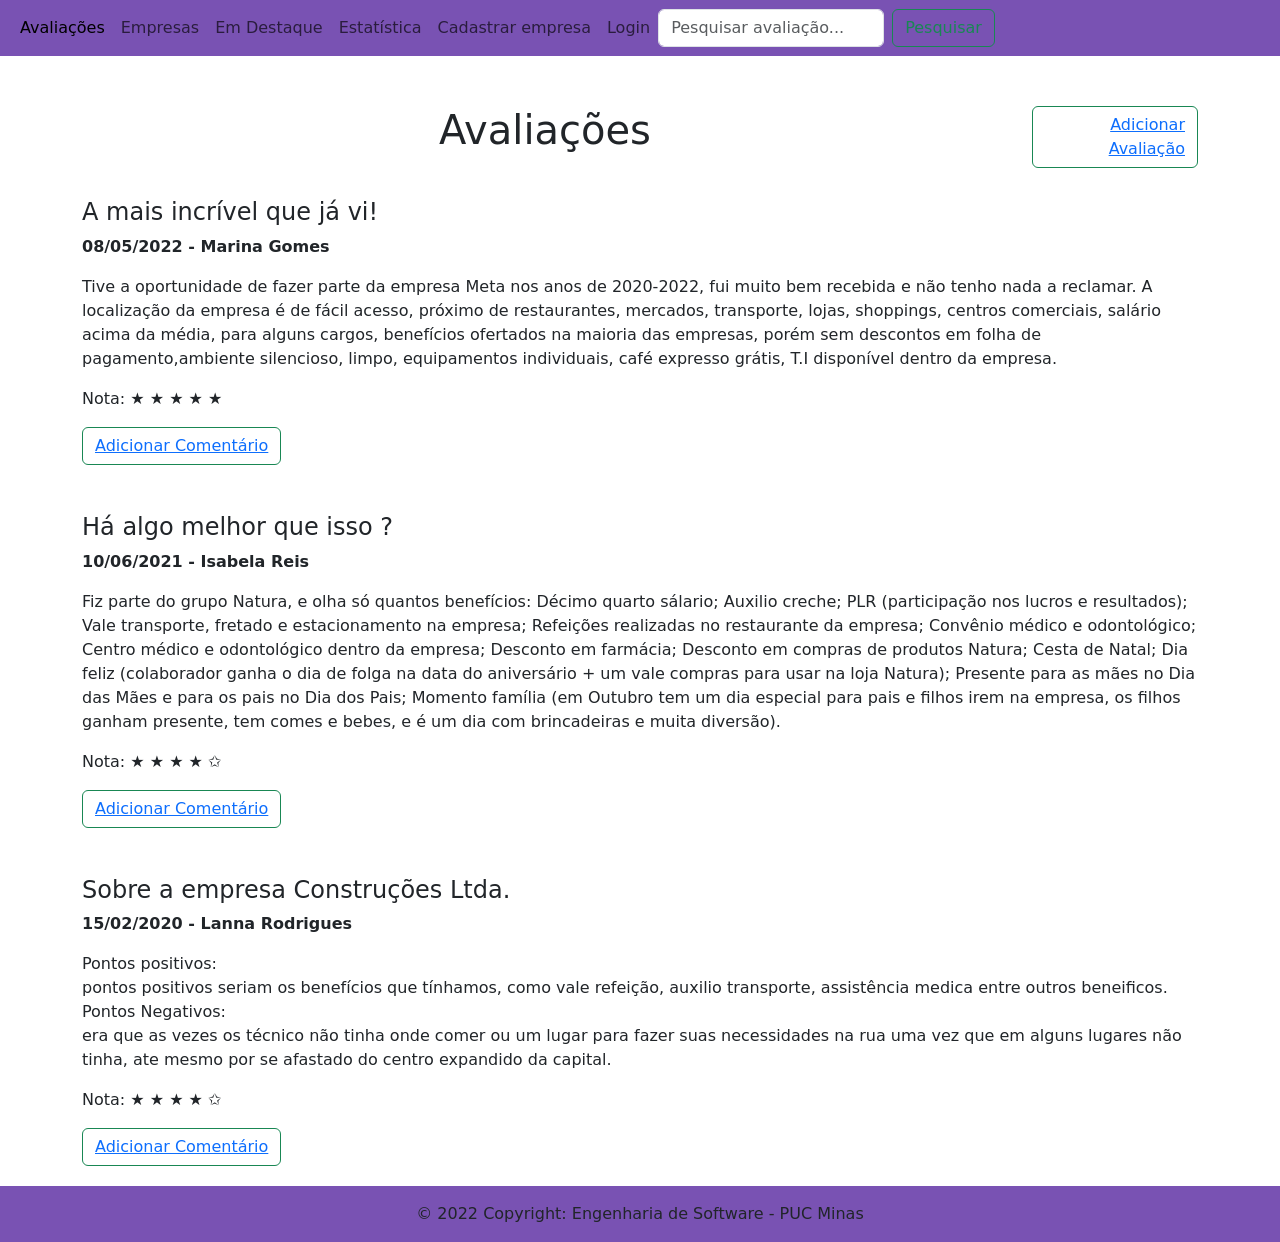
<file: codigo/index.html>
<!DOCTYPE html>
<html lang="pt-Br">
<head>
    <meta charset="UTF-8">
    <meta http-equiv="X-UA-Compatible" content="IE=edge">
    <meta name="viewport" content="width=device-width, initial-scale=1.0">
    <link rel="stylesheet" href="css/style.css">
    <link href="https://cdn.jsdelivr.net/npm/bootstrap@5.0.2/dist/css/bootstrap.min.css" rel="stylesheet" integrity="sha384-EVSTQN3/azprG1Anm3QDgpJLIm9Nao0Yz1ztcQTwFspd3yD65VohhpuuCOmLASjC" crossorigin="anonymous">
    <title>Home</title>
</head>
<body>
  <script>
    // Verifica se o usuário já esta logado e se negativo, redireciona para tela de login        
    if (!usuarioCorrente.login) {
        window.location.href = LOGIN_URL;
    }

    function exibeUsuarios() {
        
        // Popula a tabela com os registros do banco de dados
        let listaUsuarios = '';
        for (i = 0; i < db_usuarios.usuarios.length; i++) {
            let usuario = db_usuarios.usuarios[i];
            listaUsuarios += `<tr><td scope="row">${usuario.nome}</td><td>${usuario.login}</td><td>${usuario.email}</td></tr>`;
        }

        // Substitui as linhas do corpo da tabela
        document.getElementById("table-usuarios").innerHTML = listaUsuarios

    }

    function initPage() {

        // Associa a função de logout ao botão
        document.getElementById('btn_logout').addEventListener('click', logoutUser);

        // Informa o nome do usuário logado
        document.getElementById('nomeUsuario').innerHTML = usuarioCorrente.nome;

        // Lista os usuários 
        exibeUsuarios ();
    }

    // Associa ao evento de carga da página a função para verificar se o usuário está logado
    window.addEventListener('load', initPage);
</script>
    <header>
        
            <nav class="navbar navbar-expand-lg navbar-light" id="navbar" style="align-content: left;">
                <div class="container-fluid">
                  <button
            class="navbar-toggler"
            type="button"
            data-bs-toggle="collapse"
            data-bs-target="#navbarNav"
            aria-controls="navbarNav"
            aria-expanded="false"
            aria-label="Toggle navigation"
          >
            <span class="navbar-toggler-icon"></span>
          </button>
                  <div class="collapse navbar-collapse" id="navbarNav" style="justify-content: left">
                    <ul class="navbar-nav">
                      <li class="nav-item">
                        <a class="nav-link active" aria-current="page" href="index.html">Avaliações</a>
                      </li>
                      <li class="nav-item">
                        <a class="nav-link" href="empresas.html">Empresas</a>
                      </li>
                      <li class="nav-item">
                        <a class="nav-link" href="emdestaque.html">Em Destaque</a>
                      </li>
                      <li class="nav-item">
                        <a class="nav-link" href="estatistica.html">Estatística</a>
                      </li>
                      <li class="nav-item">
                        <a class="nav-link" aria-current="page" href="addempresa.html">Cadastrar empresa</a>
                      </li>
                      <li class="nav-item">
                        <a class="nav-link" aria-current="page" href="login.html">Login</a>
                      </li>
                    </ul>
                    <form class="d-flex" style="text-align: right;">
                      <input class="form-control me-2" type="search" placeholder="Pesquisar avaliação..." aria-label="Search">
                      <button class="btn btn-outline-success" type="submit">Pesquisar</button>
                    </form>
                  </div>
                </div>
              </nav>
    </header>

    <main>
      <div class="container">
        <div class="row">
          <div class="col-10">
            <h1 style="text-align: center;">Avaliações</h1>
          </div>
          <div class="col-2">
            <button class="btn btn-outline-success" type="submit" style="text-align:right"><a href="addavaliacao.html"> Adicionar Avaliação</a></button>
          </div>
        </div>
      </div>
        <div class="container">
           <div class="row">
            <div class="col-xs 12 col-md-12 col-lg-12 col-sm-12">
        
                   
              
                   <h4>A mais incrível que já vi!</h4>
                   <p><b>08/05/2022 - Marina Gomes</b></p>
                   <p>Tive a oportunidade de fazer parte da empresa Meta nos anos de 2020-2022, fui muito bem recebida e não tenho nada a reclamar. A localização da empresa é de fácil acesso, próximo de restaurantes, mercados, transporte, lojas, shoppings, centros comerciais, salário acima da média, para alguns cargos, benefícios ofertados na maioria das empresas, porém sem descontos em folha de pagamento,ambiente silencioso, limpo, equipamentos individuais, café expresso grátis, T.I disponível dentro da empresa.</p>
                   <p>Nota: &#9733; &#9733; &#9733; &#9733; &#9733;</p>
                   <button class="btn btn-outline-success" type="submit" style="text-align:right"><a href="avaliacaoautor.html"> Adicionar Comentário</a></button>

                   <br><br><br>
                   
               
               
                <h4>Há algo melhor que isso ?</h4>
                <p><b>10/06/2021 - Isabela Reis</b></p>
                <p>Fiz parte do grupo Natura, e olha só quantos benefícios: Décimo quarto sálario; Auxilio creche; PLR (participação nos lucros e resultados); Vale transporte, fretado e estacionamento na empresa; Refeições realizadas no restaurante da empresa; Convênio médico e odontológico; Centro médico e odontológico dentro da empresa; Desconto em farmácia; Desconto em compras de produtos Natura; Cesta de Natal; Dia feliz (colaborador ganha o dia de folga na data do aniversário + um vale compras para usar na loja Natura); Presente para as mães no Dia das Mães e para os pais no Dia dos Pais; Momento família (em Outubro tem um dia especial para pais e filhos irem na empresa, os filhos ganham presente, tem comes e bebes, e é um dia com brincadeiras e muita diversão).</p>
                <p>Nota: &#9733; &#9733; &#9733; &#9733; &#10025;</p>
                <button class="btn btn-outline-success" type="submit" style="text-align:right"><a href="avaliacaoautor.html"> Adicionar Comentário</a></button>

                <br><br><br>

                <h4>Sobre a empresa Construções Ltda.</h4>
                <p><b>15/02/2020 - Lanna Rodrigues</b></p>
                <p>Pontos positivos: <br>
                  pontos positivos seriam os benefícios que tínhamos, como vale refeição, auxilio transporte, assistência medica entre outros beneificos. <br>
                  Pontos Negativos: <br>
                  era que as vezes os técnico não tinha onde comer ou um lugar para fazer suas necessidades na rua uma vez que em alguns lugares não tinha, ate mesmo por se afastado do centro expandido da capital.</p>
                <p>Nota: &#9733; &#9733; &#9733; &#9733; &#10025;</p>
                <button class="btn btn-outline-success" type="submit" style="text-align:right"><a href="avaliacaoautor.html"> Adicionar Comentário</a></button>
               
            </div>
           </div>
        </div>
    </main>

    <footer class="bg-light text-center text-lg-start">
      <!-- Copyright -->
      <div class="text-center p-3" style="background-color: #7952b3;">
        © 2022 Copyright: Engenharia de Software - PUC Minas
       
      </div>
      <!-- Copyright -->
    </footer>



<script src="https://cdn.jsdelivr.net/npm/bootstrap@5.0.2/dist/js/bootstrap.bundle.min.js" integrity="sha384-MrcW6ZMFYlzcLA8Nl+NtUVF0sA7MsXsP1UyJoMp4YLEuNSfAP+JcXn/tWtIaxVXM" crossorigin="anonymous"></script>   
</body>
</html>
</file>
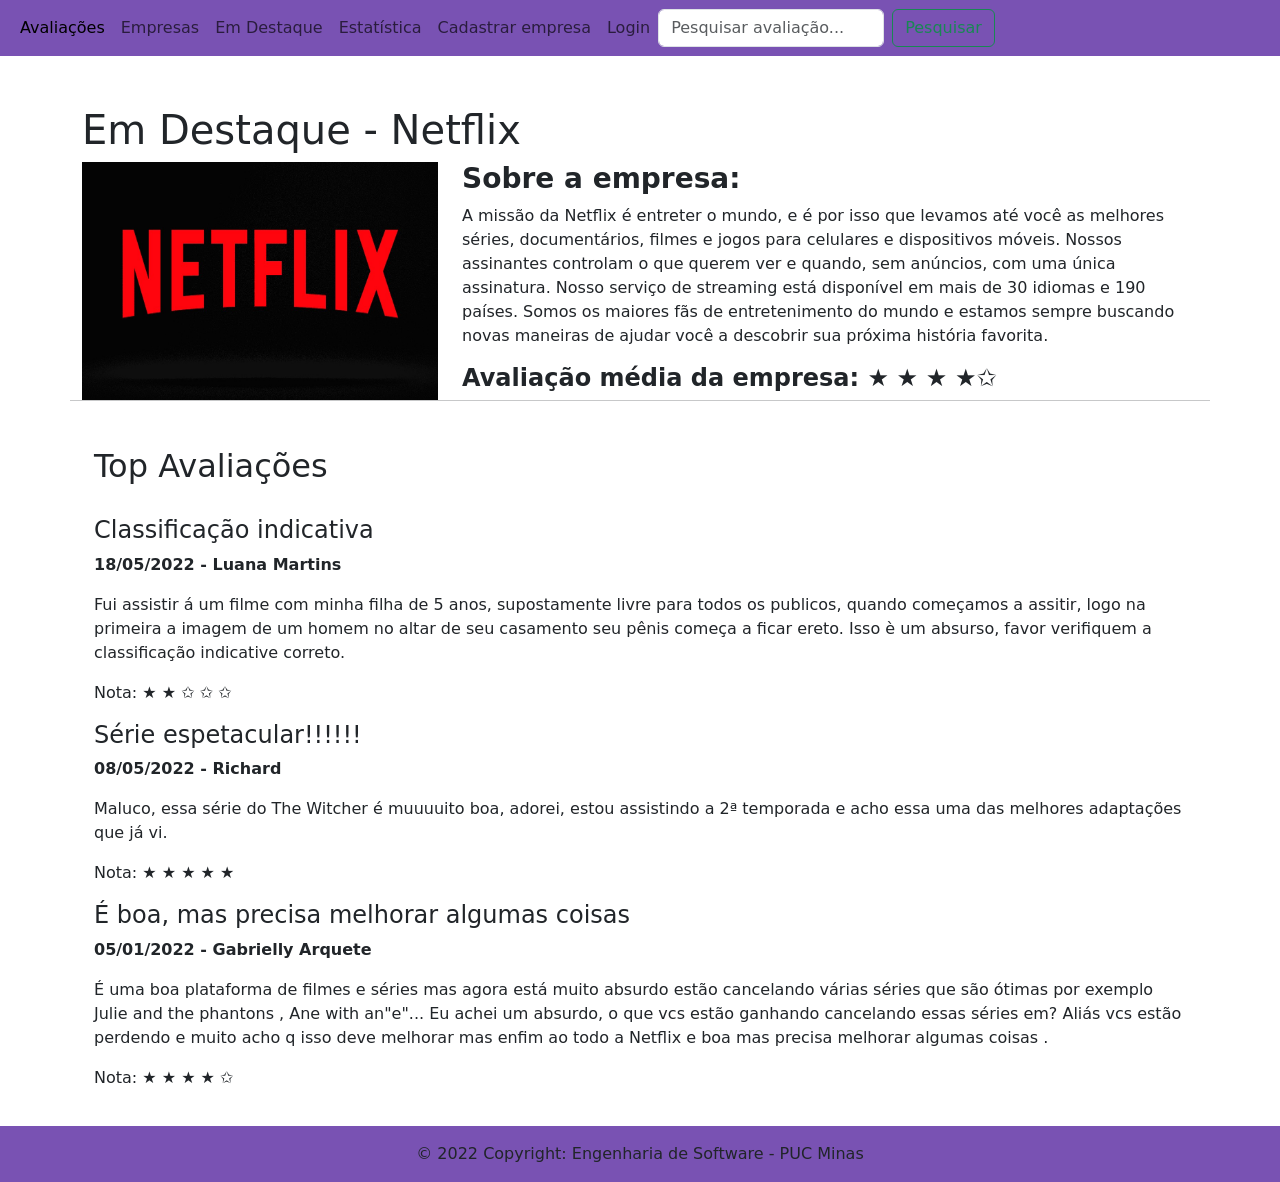
<file: codigo/emdestaque.html>
<!DOCTYPE html>
<html lang="pt-Br">
<head>
    <meta charset="UTF-8">
    <meta http-equiv="X-UA-Compatible" content="IE=edge">
    <meta name="viewport" content="width=device-width, initial-scale=1.0">
    <link rel="stylesheet" href="css/style.css">
    <link href="https://cdn.jsdelivr.net/npm/bootstrap@5.0.2/dist/css/bootstrap.min.css" rel="stylesheet" integrity="sha384-EVSTQN3/azprG1Anm3QDgpJLIm9Nao0Yz1ztcQTwFspd3yD65VohhpuuCOmLASjC" crossorigin="anonymous">
    <title>Empresa 1</title>
</head>
<body>
  <header>
        
    <nav class="navbar navbar-expand-lg navbar-light" id="navbar" style="align-content: left;">
        <div class="container-fluid">
          <button
    class="navbar-toggler"
    type="button"
    data-bs-toggle="collapse"
    data-bs-target="#navbarNav"
    aria-controls="navbarNav"
    aria-expanded="false"
    aria-label="Toggle navigation"
  >
    <span class="navbar-toggler-icon"></span>
  </button>
          <div class="collapse navbar-collapse" id="navbarNav" style="justify-content: left">
            <ul class="navbar-nav">
              <li class="nav-item">
                <a class="nav-link active" aria-current="page" href="index.html">Avaliações</a>
              </li>
              <li class="nav-item">
                <a class="nav-link" href="empresas.html">Empresas</a>
              </li>
              <li class="nav-item">
                <a class="nav-link" href="emdestaque.html">Em Destaque</a>
              </li>
              <li class="nav-item">
                <a class="nav-link" href="estatistica.html">Estatística</a>
              </li>
              <li class="nav-item">
                <a class="nav-link" aria-current="page" href="addempresa.html">Cadastrar empresa</a>
              </li>
              <li class="nav-item">
                <a class="nav-link" aria-current="page" href="login.html">Login</a>
              </li>
            </ul>
            <form class="d-flex" style="text-align: right;">
              <input class="form-control me-2" type="search" placeholder="Pesquisar avaliação..." aria-label="Search">
              <button class="btn btn-outline-success" type="submit">Pesquisar</button>
            </form>
          </div>
        </div>
      </nav>
</header>



<main>
    <div class="container">
        <h1 style="text-align: left;">Em Destaque - Netflix </h1>
    
    <div class="row">
      <div class="col-xs 4 col-md-6 col-lg-4 col-sm-12">
            <img src="imagem/netflixlogo2.jpg" alt="logo netflix" style="width: 100%" height="100%" id="netflix">
        </div>
        <div class="col-xs 12 col-md-6 col-lg-8 col-sm-12">
            <h3><b>Sobre a empresa: </b></h3>
            <p>A missão da Netflix é entreter o mundo, e é por isso que levamos até você as melhores séries, documentários, filmes e jogos para celulares e dispositivos móveis. Nossos assinantes controlam o que querem ver e quando, sem anúncios, com uma única assinatura. Nosso serviço de streaming está disponível em mais de 30 idiomas e 190 países. Somos os maiores fãs de entretenimento do mundo e estamos sempre buscando novas maneiras de ajudar você a descobrir sua próxima história favorita.</p>
            <h4><b>Avaliação média da empresa: </b> &#9733; &#9733; &#9733; &#9733;&#10025;</h4>
            
        </div>
        <hr>
   

    </div>
    <div class="container">
        <h2 style="text-align: left; ">Top Avaliações</h2>
    </div>
    <div class="container">
        <div class="row">
            <div class="col-12">
                <h4>Classificação indicativa</h4>
                   <p><b>18/05/2022 - Luana Martins</b></p>
                   <p>Fui assistir á um filme com minha filha de 5 anos, supostamente livre para todos os publicos, quando começamos a assitir, logo na primeira a imagem de um homem no altar de seu casamento seu pênis começa a ficar ereto. Isso è um absurso, favor verifiquem a classificação indicative correto.</p>
                   <p>Nota: &#9733; &#9733; &#10025; &#10025; &#10025;</p>

                   <h4>Série espetacular!!!!!!</h4>
                   <p><b>08/05/2022 - Richard</b></p>
                   <p>Maluco, essa série do The Witcher é muuuuito boa, adorei, estou assistindo a 2ª temporada e acho essa uma das melhores adaptações que já vi.</p>
                   <p>Nota: &#9733; &#9733; &#9733; &#9733;  &#9733;</p>

                   <h4>É boa, mas precisa melhorar algumas coisas</h4>
                   <p><b>05/01/2022 - Gabrielly Arquete</b></p>
                   <p>É uma boa plataforma de filmes e séries mas agora está muito absurdo estão cancelando várias séries que são ótimas por exemplo Julie and the phantons , Ane with an"e"...
                    Eu achei um absurdo, o que vcs estão ganhando cancelando essas séries em?
                    Aliás vcs estão perdendo e muito acho q isso deve melhorar mas enfim ao todo a Netflix e boa mas precisa melhorar algumas coisas .</p>
                   <p>Nota: &#9733; &#9733; &#9733; &#9733; &#10025;</p>
            </div>
        </div>
    </div>
</div>

</main>

<footer class="bg-light text-center text-lg-start">
  <!-- Copyright -->
  <div class="text-center p-3" style="background-color: #7952b3;">
    © 2022 Copyright: Engenharia de Software - PUC Minas
   
  </div>
  <!-- Copyright -->
</footer>
<script src="https://cdn.jsdelivr.net/npm/bootstrap@5.0.2/dist/js/bootstrap.bundle.min.js" integrity="sha384-MrcW6ZMFYlzcLA8Nl+NtUVF0sA7MsXsP1UyJoMp4YLEuNSfAP+JcXn/tWtIaxVXM" crossorigin="anonymous"></script>
</body>
</html>
</file>
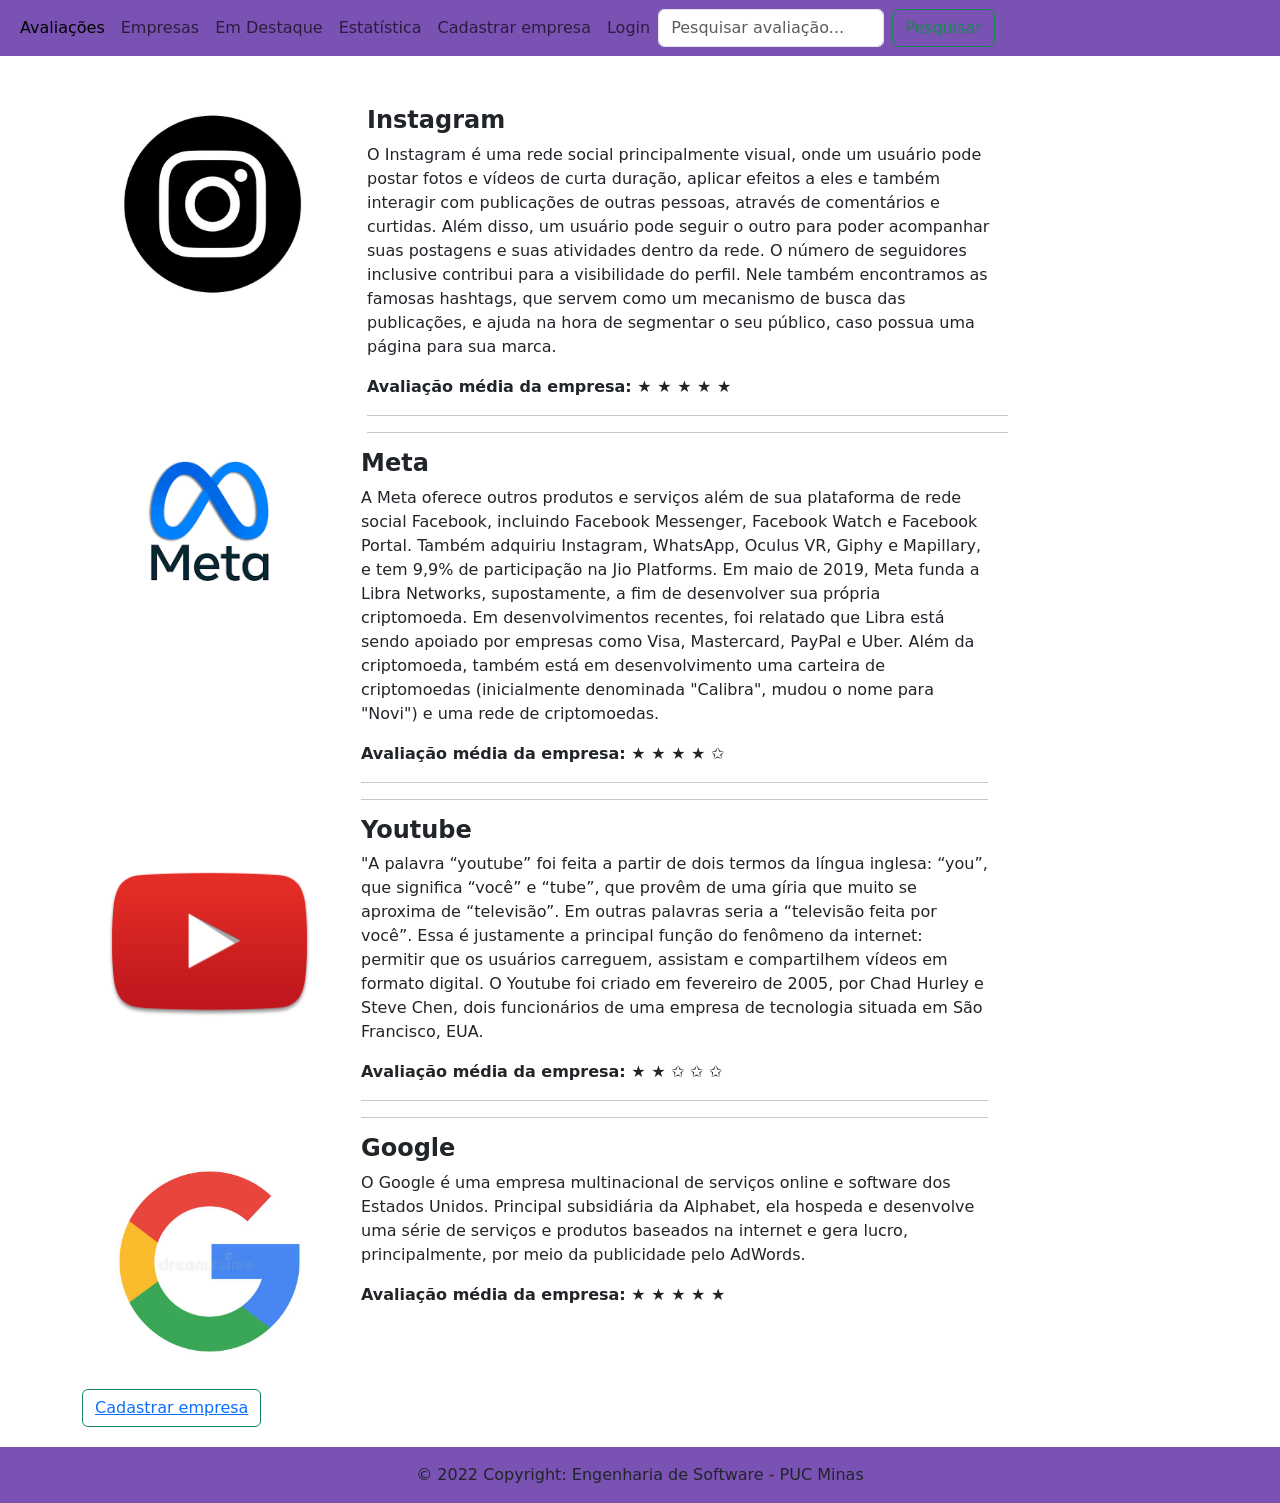
<file: codigo/empresas.html>
<!DOCTYPE html>
<html lang="pt-Br">
<head>
    <meta charset="UTF-8">
    <meta http-equiv="X-UA-Compatible" content="IE=edge">
    <meta name="viewport" content="width=device-width, initial-scale=1.0">
    <link rel="stylesheet" href="css/style.css">
    <link href="https://cdn.jsdelivr.net/npm/bootstrap@5.0.2/dist/css/bootstrap.min.css" rel="stylesheet" integrity="sha384-EVSTQN3/azprG1Anm3QDgpJLIm9Nao0Yz1ztcQTwFspd3yD65VohhpuuCOmLASjC" crossorigin="anonymous">
    <title>Empresas</title>
</head>
<body>
  <header>
        
    <nav class="navbar navbar-expand-lg navbar-light" id="navbar" style="align-content: left;">
        <div class="container-fluid">
          <button
    class="navbar-toggler"
    type="button"
    data-bs-toggle="collapse"
    data-bs-target="#navbarNav"
    aria-controls="navbarNav"
    aria-expanded="false"
    aria-label="Toggle navigation"
  >
    <span class="navbar-toggler-icon"></span>
  </button>
          <div class="collapse navbar-collapse" id="navbarNav" style="justify-content: left">
            <ul class="navbar-nav">
              <li class="nav-item">
                <a class="nav-link active" aria-current="page" href="index.html">Avaliações</a>
              </li>
              <li class="nav-item">
                <a class="nav-link" href="empresas.html">Empresas</a>
              </li>
              <li class="nav-item">
                <a class="nav-link" href="emdestaque.html">Em Destaque</a>
              </li>
              <li class="nav-item">
                <a class="nav-link" href="estatistica.html">Estatística</a>
              </li>
              <li class="nav-item">
                <a class="nav-link" aria-current="page" href="addempresa.html">Cadastrar empresa</a>
              </li>
              <li class="nav-item">
                <a class="nav-link" aria-current="page" href="login.html">Login</a>
              </li>
            </ul>
            <form class="d-flex" style="text-align: right;">
              <input class="form-control me-2" type="search" placeholder="Pesquisar avaliação..." aria-label="Search">
              <button class="btn btn-outline-success" type="submit">Pesquisar</button>
            </form>
          </div>
        </div>
      </nav>
</header>


    <main>
       <div class="container">
           <div class="row">
            <div class="col-xs 12 col-md-3 col-lg-3 col-sm-12">
                   <img src="imagem/instagramlogo.jpg" alt="" width="100%">
               </div>
               <div class="col-xs 12 col-md-7 col-lg-7 col-sm-12">
                <h4><b>Instagram</b> </h4>O Instagram é uma rede social principalmente visual, onde um usuário pode postar fotos e vídeos de curta duração, aplicar efeitos a eles e também interagir com publicações de outras pessoas, através de comentários e curtidas.

                Além disso, um usuário pode seguir o outro para poder acompanhar suas postagens e suas atividades dentro da rede. O número de seguidores inclusive contribui para a visibilidade do perfil.
                
                Nele também encontramos as famosas hashtags, que servem como um mecanismo de busca das publicações, e ajuda na hora de segmentar o seu público, caso possua uma página para sua marca.</p>
                   <p><b>Avaliação média da empresa:  &#9733; &#9733; &#9733; &#9733; &#9733;</b></p>
                   
                   <hr><hr>
                   
               </div>
           <div class="row">
            <div class="col-xs 12 col-md-3 col-lg-3 col-sm-12">
                <img src="imagem/metalogo.png" alt="" width="100%">
            </div>
            <div class="col-xs 12 col-md-7 col-lg-7 col-sm-12">
              <h4><b>Meta</b></h4>A Meta oferece outros produtos e serviços além de sua plataforma de rede social Facebook, incluindo Facebook Messenger, Facebook Watch e Facebook Portal. Também adquiriu Instagram, WhatsApp, Oculus VR, Giphy e Mapillary, e tem 9,9% de participação na Jio Platforms.

              Em maio de 2019, Meta funda a Libra Networks, supostamente, a fim de desenvolver sua própria criptomoeda. Em desenvolvimentos recentes, foi relatado que Libra está sendo apoiado por empresas como Visa, Mastercard, PayPal e Uber. Além da criptomoeda, também está em desenvolvimento uma carteira de criptomoedas (inicialmente denominada "Calibra", mudou o nome para "Novi") e uma rede de criptomoedas.</p>
              <p><b>Avaliação média da empresa:  &#9733; &#9733; &#9733; &#9733; &#10025;</b></p>
              <hr><hr>
            </div>
           </div>
           <div class="row">
            <div class="col-xs 12 col-md-3 col-lg-3 col-sm-12">
                <img src="imagem/youtube-logo-icon-png-11.png" alt="" width="100%">
            </div>
            <div class="col-xs 12 col-md-7 col-lg-7 col-sm-12">
              <h4><b>Youtube</b></h4>"A palavra “youtube” foi feita a partir de dois termos da língua inglesa: “you”, que significa “você” e “tube”, que provêm de uma gíria que muito se aproxima de “televisão”. Em outras palavras seria a “televisão feita por você”. Essa é justamente a principal função do fenômeno da internet: permitir que os usuários carreguem, assistam e compartilhem vídeos em formato digital.

              O Youtube foi criado em fevereiro de 2005, por Chad Hurley e Steve Chen, dois funcionários de uma empresa de tecnologia situada em São Francisco, EUA.
              
          </p>
              <p><b>Avaliação média da empresa:  &#9733; &#9733; &#10025; &#10025; &#10025;</b></p>
              <hr><hr>
              
            </div>
            
           </div>
           <div class="row">
            <div class="col-xs 12 col-md-3 col-lg-3 col-sm-12">
                <img src="imagem/logotipo-do-google-isolado-em-fundo-branco-ilustração-editorial-vetorial-vinnisia-ukraine-janeiro-ícone-209170429.jpg" alt="" width="100%">
            </div>
            <div class="col-xs 12 col-md-7 col-lg-7 col-sm-12">
              <h4><b>Google</b></h4>O Google é uma empresa multinacional de serviços online e software dos Estados Unidos. Principal subsidiária da Alphabet, ela hospeda e desenvolve uma série de serviços e produtos baseados na internet e gera lucro, principalmente, por meio da publicidade pelo AdWords.</p>
              <p><b>Avaliação média da empresa:  &#9733; &#9733; &#9733; &#9733; &#9733;</b></p>
              
            </div>
           </div>
           <div class="col-6">
            <button class="btn btn-outline-success" type="submit" style="text-align:right"><a href="addempresa.html"> Cadastrar empresa</a></button>
          </div>
       </div>
    </main>




    <footer class="bg-light text-center text-lg-start">
      <!-- Copyright -->
      <div class="text-center p-3" style="background-color: #7952b3;">
        © 2022 Copyright: Engenharia de Software - PUC Minas
       
      </div>
      <!-- Copyright -->
    </footer>












    <script src="https://cdn.jsdelivr.net/npm/bootstrap@5.0.2/dist/js/bootstrap.bundle.min.js" integrity="sha384-MrcW6ZMFYlzcLA8Nl+NtUVF0sA7MsXsP1UyJoMp4YLEuNSfAP+JcXn/tWtIaxVXM" crossorigin="anonymous"></script>   
</body>
</html>
</file>
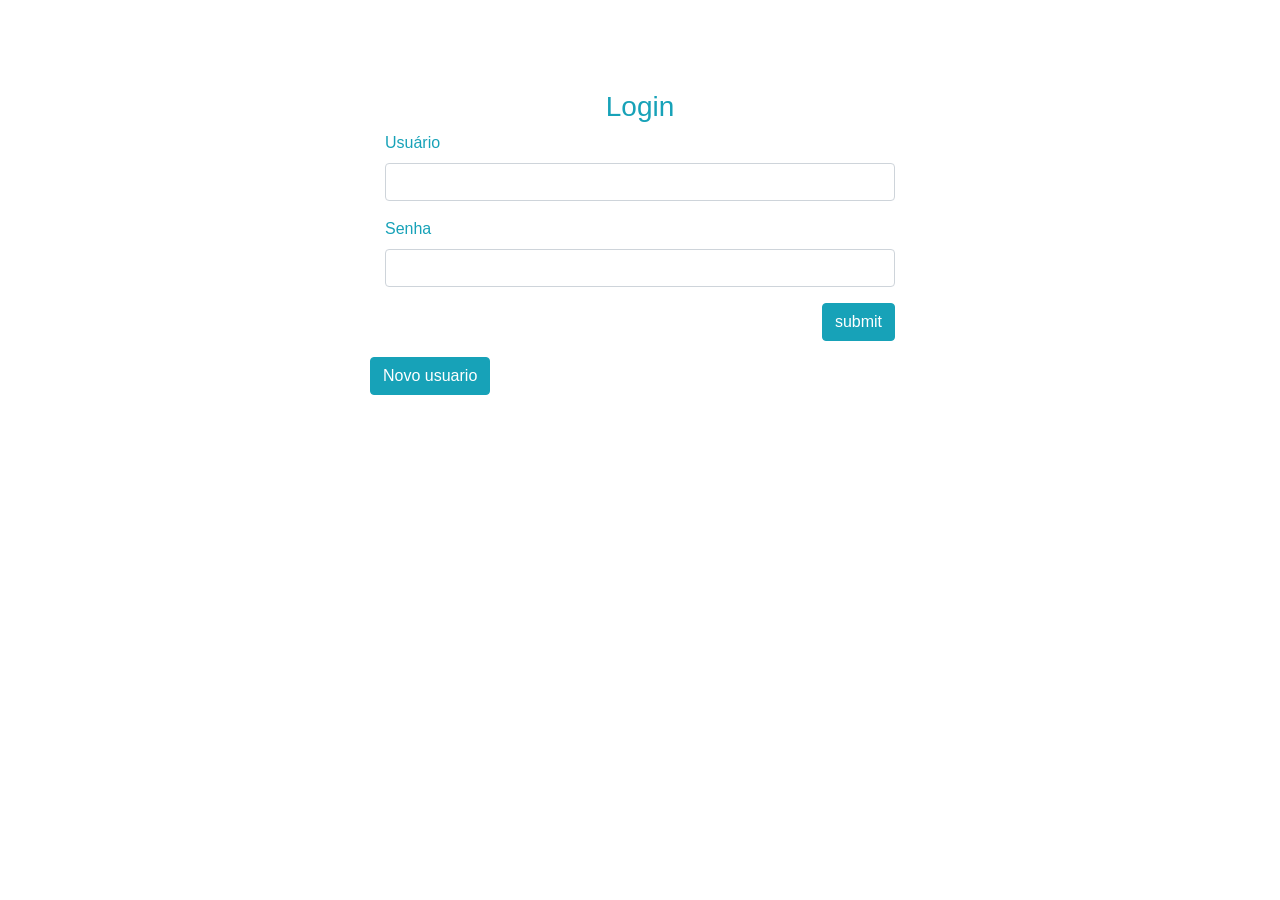
<file: codigo/login.html>
<!DOCTYPE html>
<html lang="pt-Br">

<head>
	<meta charset="UTF-8">
	<meta name="viewport" content="width=device-width, initial-scale=1.0">
	<title>Login</title>
	<link rel="stylesheet" href="https://maxcdn.bootstrapcdn.com/bootstrap/4.0.0/css/bootstrap.min.css" integrity="sha384-Gn5384xqQ1aoWXA+058RXPxPg6fy4IWvTNh0E263XmFcJlSAwiGgFAW/dAiS6JXm"
	 crossorigin="anonymous">
</head>

<body>
	<div id="login">
		<h3 class="text-center text-white pt-5">Novo Usuário</h3>
		<div class="container">
			<div id="login-row" class="row justify-content-center align-items-center">
				<div id="login-column" class="col-md-6">
					<div id="login-box" class="col-md-12">
						<form id="login-form" class="form" method="post" onsubmit="loginUser (this)">
							<h3 class="text-center text-info">Login</h3>
							<div class="form-group">
								<label for="username" class="text-info">Usuário</label><br>
                                <input type="text" name="username" id="username" class="form-control">
                            </div>
                            <div class="form-group">
                                <label for="password" class="text-info">Senha</label><br>
                                <input type="text" name="password" id="password" class="form-control">
                            </div>
                            <div class="form-group text-right">                                
                                <input type="submit" name="submit" class="btn btn-info btn-md" value="submit">
                            </div>
                        </form>
                    </div>
                    <button type="button" class="btn btn-info" data-toggle="modal" data-target="#loginModal">Novo usuario</button>
                </div>
            </div>
        </div>
    </div>    

  <!-- Modal -->
  <div class="modal fade" id="loginModal" tabindex="-1" role="dialog" aria-labelledby="loginModalLabel" aria-hidden="true">
    <div class="modal-dialog" role="document">
      <div class="modal-content">
        <div class="modal-header">
          <h5 class="modal-title" id="loginModalLabel">Login App</h5>
          <button type="button" class="close" data-dismiss="modal" aria-label="Close">
            <span aria-hidden="true">&times;</span>
          </button>
        </div>
        <div class="modal-body">
            <div id="login-box" class="col-md-12">
                <form id="login-form" class="form" method="post" onsubmit="loginUser (this)">
                    <h3 class="text-center text-info">Novo usuário</h3>
                    <div class="form-group">
                        <label for="login" class="text-info">Usuário</label><br>
                        <input type="text" name="txt_login" id="txt_login" class="form-control">
                    </div>
                    <div class="form-group">
                        <label for="nome" class="text-info">Nome completo</label><br>
                        <input type="text" name="txt_nome" id="txt_nome" class="form-control">
                    </div>
                    <div class="form-group">
                        <label for="email" class="text-info">email</label><br>
                        <input type="text" name="txt_email" id="txt_email" class="form-control">
                    </div>
                    <div class="form-group">
                        <label for="senha" class="text-info">Senha</label><br>
                        <input type="password" name="txt_senha" id="txt_senha" class="form-control">
                    </div>
                    <div class="form-group">
                        <label for="senha2" class="text-info">Confirmação de Senha</label><br>
                        <input type="password" name="txt_senha2" id="txt_senha2" class="form-control">
                    </div>
                </form>
            </div>
        </div>
        <div class="modal-footer">
          <button type="button" class="btn btn-secondary" data-dismiss="modal">Cancelar</button>
          <button type="button" id="btn_salvar" class="btn btn-info">Salvar</button>
        </div>
      </div>
    </div>
  </div>

    <script src="login.js"></script>
    <script>
        
        // Declara uma função para processar o formulário de login
        function processaFormLogin (event) {                
                // Cancela a submissão do formulário para tratar sem fazer refresh da tela
                event.preventDefault ();

                // Obtem os dados de login e senha a partir do formulário de login
                var username = document.getElementById('username').value;
                var password = document.getElementById('password').value;

                // Valida login e se estiver ok, redireciona para tela inicial da aplicação
                resultadoLogin = loginUser (username, password);
                if (resultadoLogin) {
                    window.location.href = 'index.html';
                }
                else { // Se login falhou, avisa ao usuário
                    alert ('Usuário ou senha incorretos');
                }
        }

        function salvaLogin (event) {
            // Cancela a submissão do formulário para tratar sem fazer refresh da tela
            event.preventDefault ();

            // Obtem os dados do formulário
            let login  = document.getElementById('txt_login').value;
            let nome   = document.getElementById('txt_nome').value;
            let email  = document.getElementById('txt_email').value;
            let senha  = document.getElementById('txt_senha').value;
            let senha2 = document.getElementById('txt_senha2').value;
            if (senha != senha2) {
                alert ('As senhas informadas não conferem.');
                return
            }

            // Adiciona o usuário no banco de dados
            addUser (nome, login, senha, email);
            alert ('Usuário salvo com sucesso. Proceda com o login para ');

            // Oculta a div modal do login
            //document.getElementById ('loginModal').style.display = 'none';
            $('#loginModal').modal('hide');
        }

        // Associa a funçao processaFormLogin  formulário adicionado um manipulador do evento submit
        document.getElementById ('login-form').addEventListener ('submit', processaFormLogin);


        // Associar salvamento ao botao
        document.getElementById ('btn_salvar').addEventListener ('click', salvaLogin);        
    </script>

    <script src="https://code.jquery.com/jquery-3.2.1.slim.min.js" integrity="sha384-KJ3o2DKtIkvYIK3UENzmM7KCkRr/rE9/Qpg6aAZGJwFDMVNA/GpGFF93hXpG5KkN" crossorigin="anonymous"></script>
    <script src="https://cdnjs.cloudflare.com/ajax/libs/popper.js/1.12.9/umd/popper.min.js" integrity="sha384-ApNbgh9B+Y1QKtv3Rn7W3mgPxhU9K/ScQsAP7hUibX39j7fakFPskvXusvfa0b4Q" crossorigin="anonymous"></script>
    <script src="https://maxcdn.bootstrapcdn.com/bootstrap/4.0.0/js/bootstrap.min.js" integrity="sha384-JZR6Spejh4U02d8jOt6vLEHfe/JQGiRRSQQxSfFWpi1MquVdAyjUar5+76PVCmYl" crossorigin="anonymous"></script>    
</body>
</html>
</file>
<file: codigo/css/style.css>
* {
    padding: 0;
    margin: 0;
    border: 0;
    box-sizing: 0;

}

body {
    background-color: rgb(70, 68, 68);
}
#navbar {
    background-color: #7952b3;
    margin-bottom: 50px;
    
}

#sidebar {
    
        position:absolute;
        top: 0;
        bottom: 0;
        right: 0;
        z-index: 1000;
        display: block;
        padding: 20px;
        overflow-x: hidden;
        overflow-y: auto;
        background-color: #7952b3;
     
}

.container {
    margin-bottom: 20px;
    margin-top: 30px;
}

.footer {
    position: fixed;
    left: 0;
    bottom: 0;
    width: 100%; 
  
}
</file>
